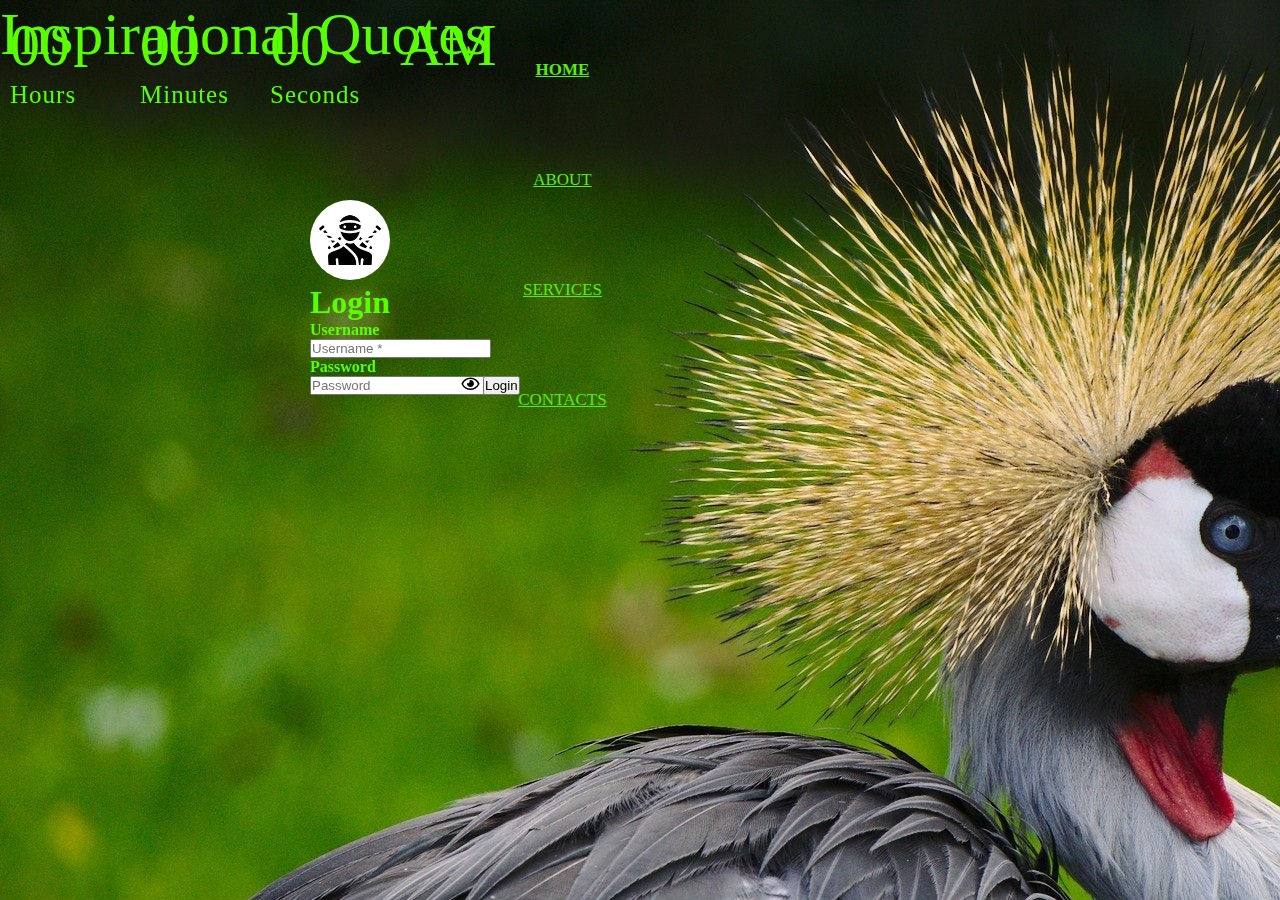
<file: Development/Fridayproject/index.html>
<!DOCTYPE html>
<html lang="en">
    <head>
        <meta charset="UTF-8">
        <meta http-equiv="X-UA-Compatible" content="IE=edge">
        <meta name="viewport" content="width=device-width, initial-scale=1.0">
        <link rel="stylesheet" href="https://cdnjs.cloudflare.com/ajax/libs/font-awesome/5.13.0/css/all.min.css">
        <title>Event Yetu</title>
        <link rel="stylesheet" href="style.css">
    </head>
    <body>   
       
        <nav>

            <label class="menu-bar">Inspirational Quotes</label>
            <ul>
                <li><a class="active" href="#">Home</a></li>
                <li><a href="#">About</a></li>
                <li><a href="#">Services</a></li>
                <li><a href="#">Contacts</a></li>
            </ul>
                           </nav>
                    <div class="loginbox"> 
        <img src="warrior" class="warrior" width="80" height="80" >
        <h1>Login </h1>
           <form>
            <p><b>Username</b></p>
            <input type="text" name="" placeholder="Username *">
            
            <p><strong>Password</strong></p>

            <input type="password" name="" placeholder="Password" id="password"><i class="far fa-eye" id="togglePassword" style="margin-left: -30px; color:black; cursor: pointer;"></i>
            <input type="submit" name="" value="Login">

        </form>   
        </div>
            <div class="clock">
            <div>
                <span id="hour">00</span>
                <span class="text">Hours</span>
            </div>

            <div>
                <span id="minutes">00</span>
                <span class="text">Minutes</span>
            </div>

            <div>
                <span id="seconds">00</span>
                <span class="text">Seconds</span>
            </div>

            <div>
                <span id="ampm">AM</span>
            </div>

            </div>
            <ul id="quotes">
                 </ul>
        <script src="index.js"></script>
    </body>
</html>
</file>
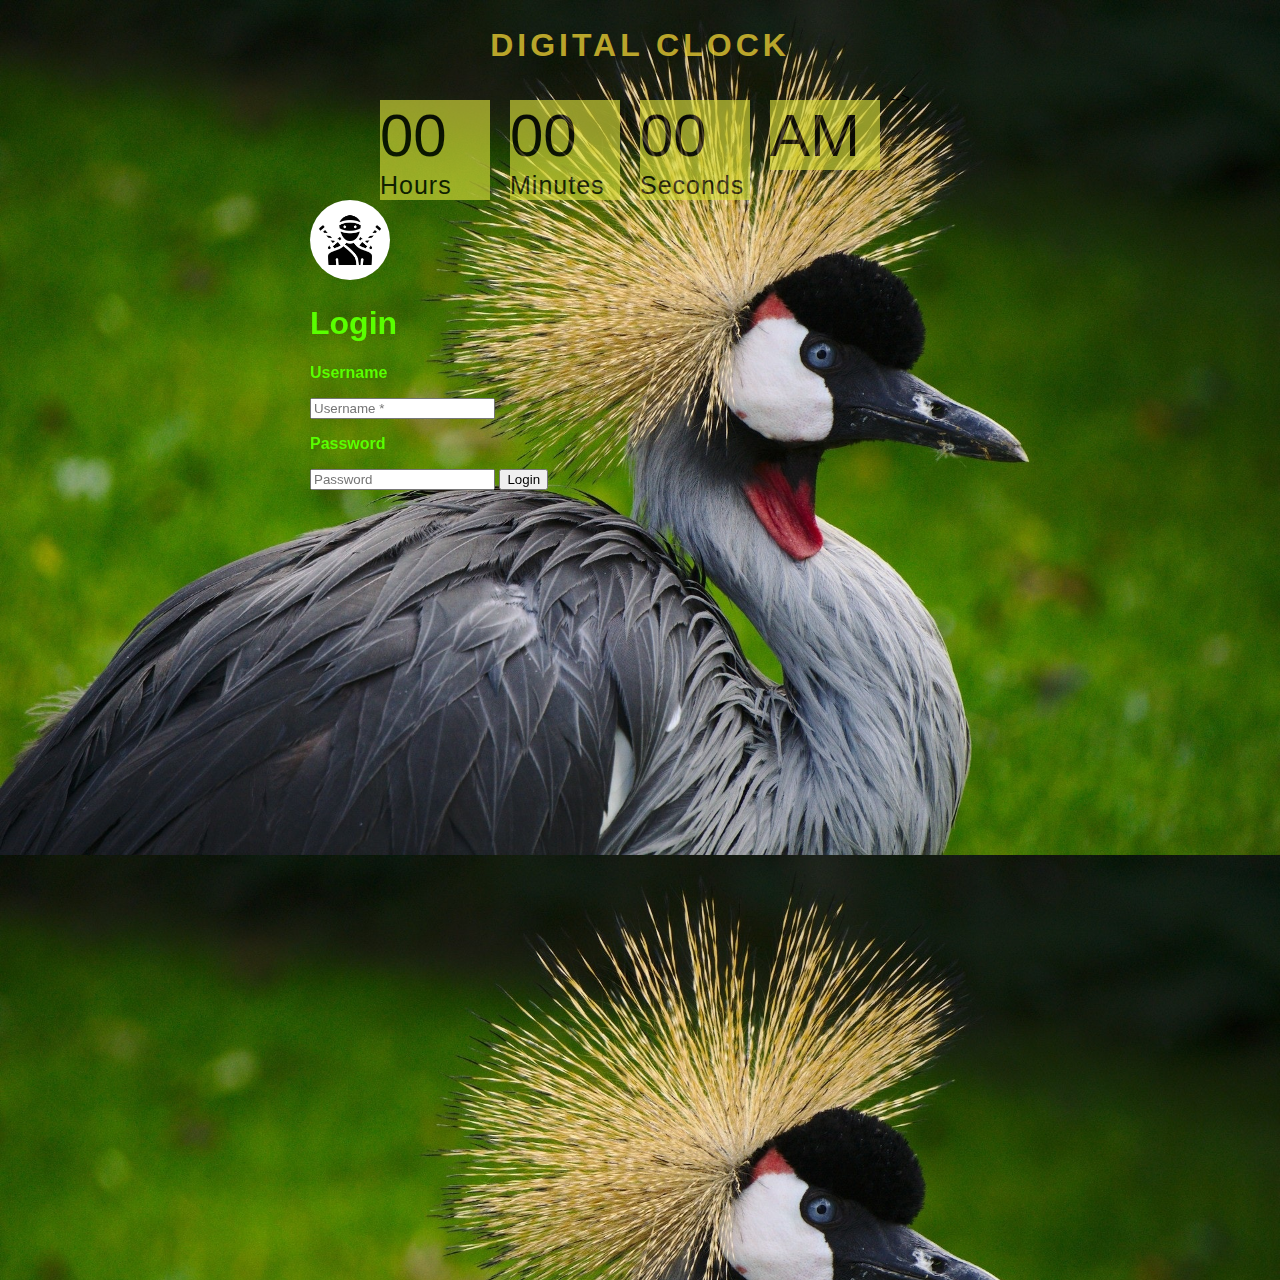
<file: Development/phase1project/index.html>
<!DOCTYPE html>
<html lang="en">
<head>
    <meta charset="UTF-8">
    <meta http-equiv="X-UA-Compatible" content="IE=edge">
    <meta name="viewport" content="width=device-width, initial-scale=1.0">
    <title>Digital Clock</title>
    <link rel="stylesheet" href="style.css">
</head>
<body>
        <h2> Digital Clock</h2>
    <div class="loginbox">
   
<img src="warrior" class="warrior" width="80" height="80" >
<h1>Login </h1>
<form>
    
    <p><b>Username</b></p>
    <input type="text" name="" placeholder="Username *">
    
    <p><strong>Password</strong></p>

    <input type="password" name="" placeholder="Password">
    <input type="submit" name="" value="Login">

</form>   
</div>

    <div class="clock">
    <div>
        <span id="hour">00</span>
        <span class="text">Hours</span>
    </div>

    <div>
        <span id="minutes">00</span>
        <span class="text">Minutes</span>
    </div>

    <div>
        <span id="Seconds">00</span>
        <span class="text">Seconds</span>
    </div>

    <div>
        <span id="ampm">AM</span>
    </div> -->

    </div>
<script src="index.js"></script>
</body>
</html>
</file>
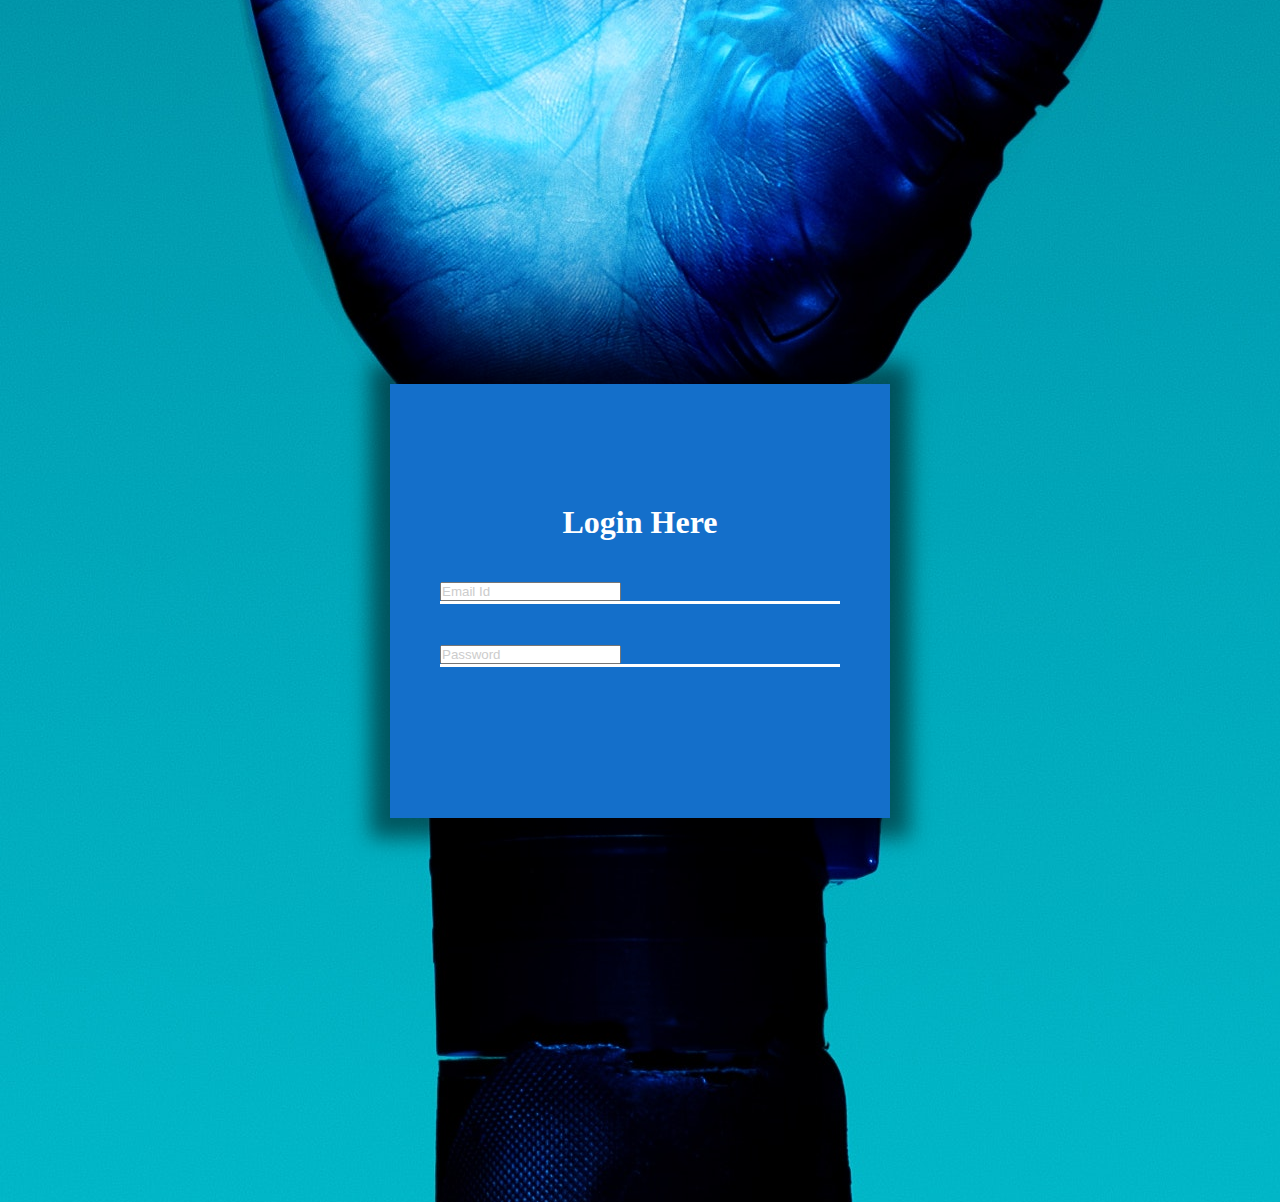
<file: Development/phase1project/form/index.html>
<!DOCTYPE html>
<html lang="en">
<head>
    <meta charset="UTF-8">
    <meta http-equiv="X-UA-Compatible" content="IE=edge">
    <meta name="viewport" content="width=device-width, initial-scale=1.0">
    <title>show passsword</title>
    <link rel="stylesheet" href="style.css">
</head>
<body>
    <div class="form-box">
        <h1>Login Here</h1>
        <div class="input-box">
            <i class="fa fa-envelope-o"</i>

            <input type="email" placeholder="Email Id">
        </div>
        <div class="input-box">
            <i class="fa fa-envelope-o" aria-hidden="true"></i>
            <i class=</i>
            <input type="password" placeholder="Password">
        </div>
    </div>
    
</body>
</html>
</file>
<file: Development/Fridayproject/style.css>
*{
    padding: 0;
    margin: 0;
    box-sizing: border-box;
}
body{
    background: url(crane.jpg);
}
nav {
    /* font-size: 50px;
    text-align: center;
    color: azure; */
    color:rgb(89, 255, 0);
    width: 500px;
    width: fit-content;
float: inline-start;
font-size: 60px;
text-align: center;
}
.loginbox{
    width: 660px;
        height: 500px;
        color:rgb(89, 255, 0);
        top: 50%;
        left: 50%;
        position: fixed;
        transform: translate(-50%,-50%);
        box-sizing: border-box;
}

img{
    border-radius: 50%;
    object-position: center top;
    }
    .clock{
        display: flex;
        color:rgb(89, 255, 0);
        font-size: 30px;
        text-align: right;
        position: fixed;

        }
        .clock div{
            margin: 10px;
            }
            .clock span{
                width: 110px;
                height: 70px;
                display: flex;
                align-items: center;
                font-size: 60px;
                }

                .clock .text{
                    height: 30px;
                    font-size: 25px;
                    letter-spacing: 1px;
                }
                .clock #ampm{
                    bottom: 0;
                position: static;
                }
                nav ul{
                    float: right;
                    }
                    nav ul li{
                        display: inline-block;
                        line-height: 80px;
                        margin: 30px;
                    }
                    nav ul li a{
                        color: rgb(87, 235, 18);
                        font-size: 17px;
                        text-transform: uppercase;
                    }
                    a.active,a:hover{
                        transition: 3s;
                        font-weight: 900;
                    }
                    nav ul li{
                        display: grid;
                        }
</file>
<file: Development/phase1project/style.css>
body{
    margin: 0;
    font-family: 'Segoe UI', Tahoma, Geneva, Verdana, sans-serif;
    display: flex;
    flex-direction: column;
    align-items: center;
    height: 100vmax;
    justify-content: flex-start;
    background-image: url("crane.jpg");
    overflow: hidden;
    background-size: contain;
}

h2{
    text-transform: uppercase;
    letter-spacing: 4px;
    font-size: xx-large;
    text-align: center;
display: flex;
color: rgb(227, 200, 50);
opacity: 0.8;
}

.clock{
display: flex;
}

.clock div{
    margin: 10px;

}
.clock span{
    width: 110px;
    height: 70px;
    background-color: rgb(215, 221, 58);
    opacity: 0.65;
    display: flex;
    align-items: center;
    font-size: 60px;
}
.clock .text{
    height: 30px;
    font-size: 25px;
    letter-spacing: 1px;
}
.clock #ampm{
    bottom: 0;
position: static;
}

.loginbox{
width: 660px;
    height: 500px;
    color:rgb(89, 255, 0);
    top: 50%;
    left: 50%;
    position: fixed;
    transform: translate(-50%,-50%);
    box-sizing: border-box;

}
img{
border-radius: 50%;
object-position: center top;



}

/* body{
margin: 0;
display: flex;
flex-direction: column;
align-items: center;
height: 100vh;
justify-content: center;
background-image: url("crane.jpg");
overflow: hidden;
}

.Clock{
    display: flex;
    margin: 20px;

}

span{
    width: 100px;
    height: 80;
    font-size: larger;
}
div{
    display: flex;
height: 100px;
width: 90px;
margin: 10px
}

.Clock #AMPM{
    bottom: 0;
font-size: larger;
    width: 60px;
background-color: rgb(0, 255, 13);
font-size: 20px;
}



 */
</file>
<file: Development/phase1project/form/style.css>
*{
    margin: 0;
    padding: 0;
}
body{
    background-image: url("pexels-thisisengineering-3913025.jpg");
    background-position: center;
    font-family: Cambria, Cochin, Georgia, Times, 'Times New Roman', serif;
}
.form-box{
    width: 500px;
background: rgb(20, 111, 202);  
margin: 30% auto;  
padding: 120px 0;
color: #ffffff;
box-shadow: 0 0 20px 20px rgba(0,0,0,0.5);
}
h1{
    text-align: center;
}
.input-box{
    margin: 31px auto;
    width: 80%;
    border-bottom: 3px solid #fff;
background: transparent;
    padding-top: 10px; 
    padding-bottom: 5pzx;
}
 ::placeholder{
    color:rgb(204, 204, 204) ;
}
</file>
